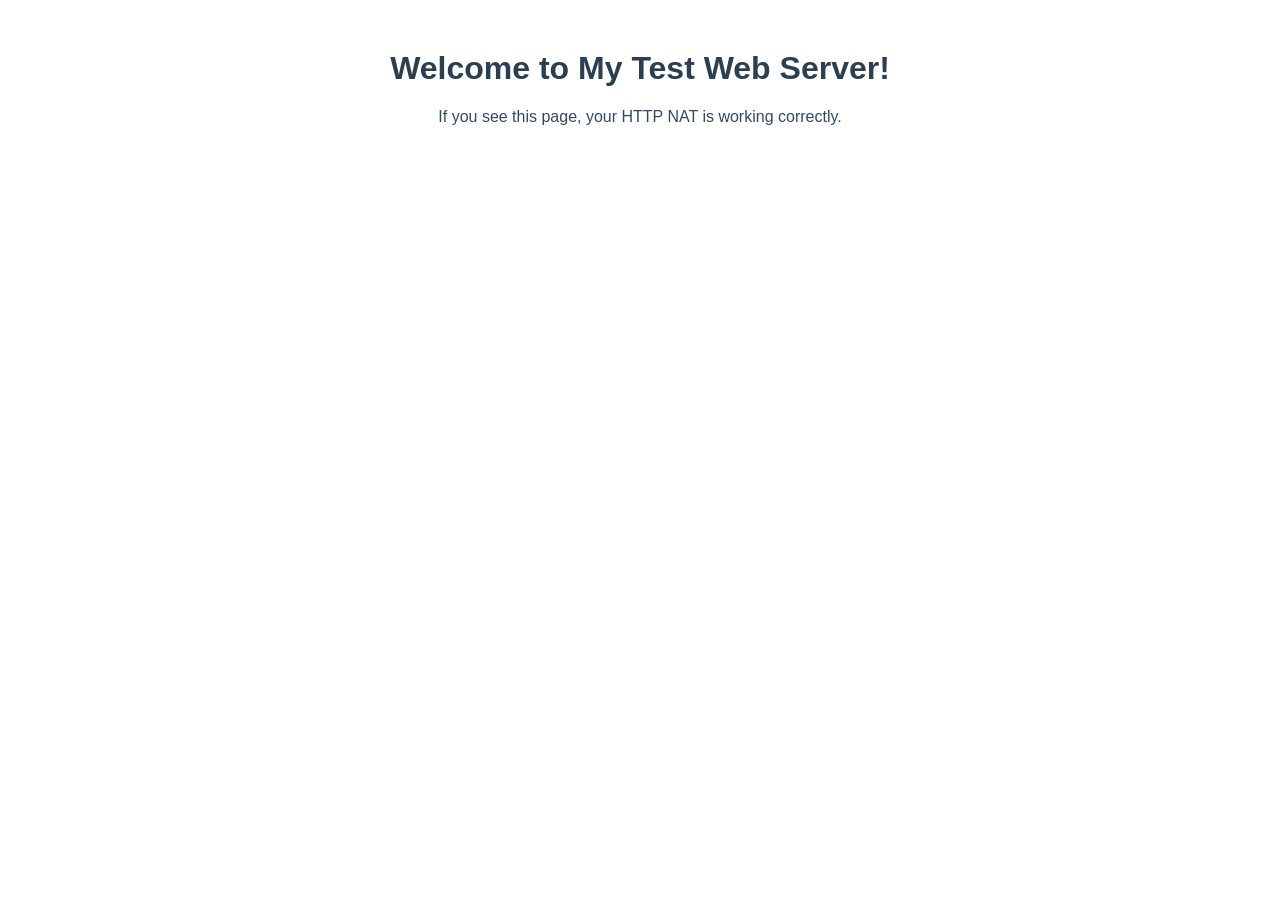
<file: 04-Network-Security/Source-NAT-SNAT/index.html>
<!DOCTYPE html>
<html lang="en">
<head>
    <meta charset="UTF-8">
    <meta name="viewport" content="width=device-width, initial-scale=1.0">
    <title>Test Web Server</title>
    <style>
        body {
            font-family: Arial, sans-serif;
            text-align: center;
            margin-top: 50px;
        }
        h1 {
            color: #2c3e50;
        }
        p {
            color: #34495e;
        }
    </style>
</head>
<body>
    <h1>Welcome to My Test Web Server!</h1>
    <p>If you see this page, your HTTP NAT is working correctly.</p>
</body>
</html>
</file>
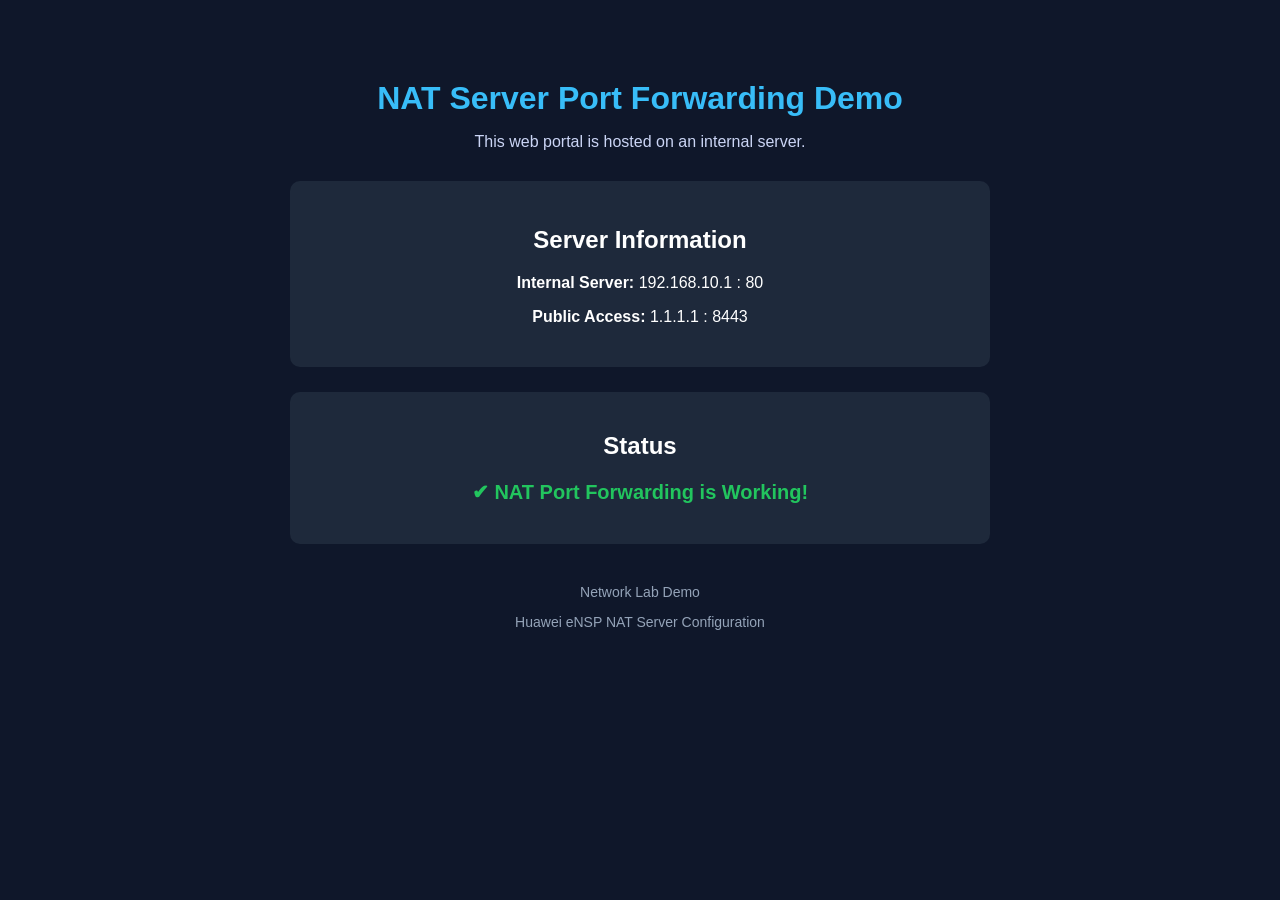
<file: 05-Network-Services/NAT-Server-Web/index.html>
<!DOCTYPE html>
<html lang="en">
<head>
<meta charset="UTF-8">
<title>NAT Server Demo Portal</title>
<link rel="stylesheet" href="style.css">
</head>

<body>

<div class="container">

<h1>NAT Server Port Forwarding Demo</h1>

<p class="subtitle">
This web portal is hosted on an internal server.
</p>

<div class="info-box">

<h2>Server Information</h2>

<p><strong>Internal Server:</strong> 192.168.10.1 : 80</p>
<p><strong>Public Access:</strong> 1.1.1.1 : 8443</p>

</div>

<div class="status">

<h2>Status</h2>
<p class="success">✔ NAT Port Forwarding is Working!</p>

</div>

<div class="footer">

<p>Network Lab Demo</p>
<p>Huawei eNSP NAT Server Configuration</p>

</div>

</div>

</body>
</html>
</file>
<file: 05-Network-Services/NAT-Server-Web/style.css>
body{
    margin:0;
    padding:0;
    font-family: Arial, Helvetica, sans-serif;
    background:#0f172a;
    color:white;
}

.container{
    width:700px;
    margin:80px auto;
    text-align:center;
}

h1{
    color:#38bdf8;
    margin-bottom:10px;
}

.subtitle{
    color:#cbd5f5;
    margin-bottom:30px;
}

.info-box{
    background:#1e293b;
    padding:25px;
    border-radius:10px;
    margin-bottom:25px;
}

.status{
    background:#1e293b;
    padding:20px;
    border-radius:10px;
}

.success{
    color:#22c55e;
    font-size:20px;
    font-weight:bold;
}

.footer{
    margin-top:40px;
    font-size:14px;
    color:#94a3b8;
}
</file>
